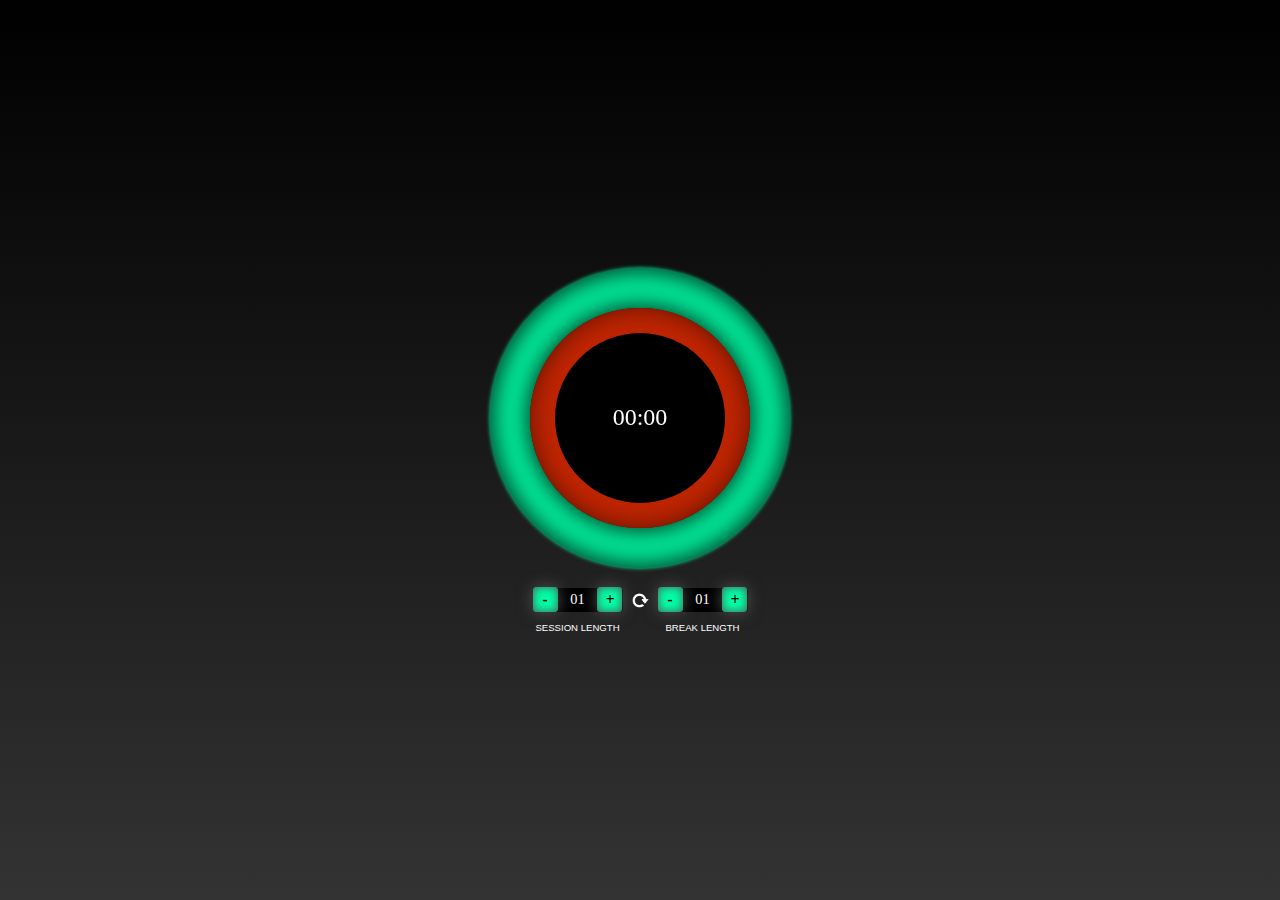
<file: index.html>
<!DOCTYPE html>
<html>
    <head>
        <meta charset="utf-8">
        <meta http-equiv="X-UA-Compatible" content="IE=edge,chrome=1">
        <title>Freecodecamp Pomodoro Clock</title>
        <meta name="viewport" content="width=device-width">
        <link rel="stylesheet" href="assets/css/main.css">



    </head>
    <body>
        <div class="main-wrapper">

  <div class="container"><div class="wrapper"><div class="bg-glow"><div class="session"><div class="mask full"><div class="fill"></div></div><div class="mask half"><div class="fill"></div><div class="fill fix"></div></div></div><div class="maskContainer"></div><div class="maskContainer2"></div><div class="sessionTimer"><div class="min"></div><div class="sec"></div></div><div class="break"><div class="mask full"><div class="fill"></div></div><div class="mask half"><div class="fill"></div><div class="fill fix"></div></div></div><div class="breakMask"><div class="breakTimer"><div class="min"></div><div class="sec"></div></div></div></div><div class="controls"><div class="sessionContainer"><div class="sessionInterval"><div class="minus msession">-</div><div class="sessionCount"></div><div class="plus psession">+</div></div><div class="header">SESSION LENGTH</div></div><div class="resetAll"></div><div class="breakContainer"><div class="breakInterval"><div class="minus mbreak">-</div><div class="breakCount"></div><div class="plus pbreak">+</div></div><div class="header">BREAK LENGTH</div></div></div></div></div>

</div>




        <script src="https://ajax.googleapis.com/ajax/libs/jquery/3.1.0/jquery.min.js"></script>
        <script type="text/javascript" src="assets/js/functions.js"></script>
    </body>
</html>
</file>
<file: assets/css/main.css>
@import 'https://fonts.googleapis.com/css?family=Fira+Sans';
.container {
  display: -webkit-box;
  display: -webkit-flex;
  display: -ms-flexbox;
  display: flex;
  -webkit-box-orient: vertical;
  -webkit-box-direction: normal;
  -webkit-flex-direction: column;
      -ms-flex-direction: column;
          flex-direction: column;
  -webkit-box-pack: center;
  -webkit-justify-content: center;
      -ms-flex-pack: center;
          justify-content: center;
  -webkit-box-align: center;
  -webkit-align-items: center;
      -ms-flex-align: center;
          align-items: center;
  height: 100vh;
  width: 100vw; }

.wrapper {
  display: -webkit-box;
  display: -webkit-flex;
  display: -ms-flexbox;
  display: flex;
  -webkit-box-orient: vertical;
  -webkit-box-direction: normal;
  -webkit-flex-direction: column;
      -ms-flex-direction: column;
          flex-direction: column;
  -webkit-box-pack: center;
  -webkit-justify-content: center;
      -ms-flex-pack: center;
          justify-content: center;
  -webkit-box-align: center;
  -webkit-align-items: center;
      -ms-flex-align: center;
          align-items: center;
  height: 400px;
  width: 330px; }

.bg-glow, .session, .maskContainer, .sessionMask, .break, .breakMask, .sessionTimer, .breakTimer {
  display: -webkit-box;
  display: -webkit-flex;
  display: -ms-flexbox;
  display: flex;
  -webkit-box-pack: center;
  -webkit-justify-content: center;
      -ms-flex-pack: center;
          justify-content: center;
  -webkit-box-align: center;
  -webkit-align-items: center;
      -ms-flex-align: center;
          align-items: center; }

.bg-glow {
  height: 300px;
  width: 300px;
  background-color: #252325;
  -webkit-border-radius: 50%;
          border-radius: 50%;
  -webkit-box-shadow: 0px 0px 4px #00FFA7;
          box-shadow: 0px 0px 4px #00FFA7; }
  .bg-glow .session {
    width: 300px;
    height: 300px;
    -webkit-border-radius: 50%;
            border-radius: 50%;
    -webkit-box-shadow: 0px 0px 30px black inset;
            box-shadow: 0px 0px 30px black inset; }
  .bg-glow .maskContainer {
    height: 220px;
    width: 220px;
    background-color: black;
    -webkit-border-radius: 50%;
            border-radius: 50%;
    -webkit-box-shadow: 0px 0px 30px black;
            box-shadow: 0px 0px 30px black;
    position: absolute;
    color: white; }
  .bg-glow .maskContainer2 {
    height: 170px;
    width: 170px;
    -webkit-border-radius: 50%;
            border-radius: 50%;
    position: absolute;
    cursor: pointer;
    z-index: 13; }
  .bg-glow .sessionTimer {
    position: absolute;
    color: white;
    font-size: 1.5em;
    font-family: verdana;
    cursor: pointer;
    z-index: 12; }
  .bg-glow .break {
    height: 220px;
    width: 220px;
    background-color: #FF3100;
    -webkit-border-radius: 50%;
            border-radius: 50%;
    -webkit-box-shadow: 0px 0px 40px rgba(0, 0, 0, 0.8) inset;
            box-shadow: 0px 0px 40px rgba(0, 0, 0, 0.8) inset;
    position: absolute; }
  .bg-glow .breakMask {
    height: 170px;
    width: 170px;
    background-color: black;
    -webkit-border-radius: 50%;
            border-radius: 50%;
    position: absolute;
    -webkit-box-shadow: 0px 0px 40px rgba(0, 0, 0, 0.4);
            box-shadow: 0px 0px 40px rgba(0, 0, 0, 0.4);
    cursor: pointer;
    color: white; }
    .bg-glow .breakMask .breakTimer {
      position: absolute;
      color: white;
      font-size: 1.5em;
      cursor: pointer; }

.session .mask, .session .fill {
  width: 300px;
  height: 300px;
  position: absolute;
  -webkit-border-radius: 50%;
          border-radius: 50%;
  -webkit-backface-visibility: hidden; }

.session .mask {
  clip: rect(0px, 300px, 300px, 150px); }
  .session .mask .fill {
    clip: rect(0px, 150px, 300px, 0px);
    background-color: #00FFA7; }

.fill {
  -webkit-box-shadow: 0px 0px 30px black inset;
          box-shadow: 0px 0px 30px black inset; }

.break .mask, .break .fill {
  width: 220px;
  height: 220px;
  position: absolute;
  -webkit-border-radius: 50%;
          border-radius: 50%; }

.break .mask {
  clip: rect(0px, 220px, 220px, 110px); }
  .break .mask .fill {
    clip: rect(0px, 110px, 220px, 0px);
    background-color: #FF3100; }

.shadow-glow {
  -webkit-animation-name: outerGlow;
  -webkit-animation-duration: 1s;
  -webkit-animation-fill-mode: forwards;
  -webkit-animation-play-state: running;
  -webkit-animation-iteration-count: infinite; }

@-webkit-keyframes outerGlow {
  0% {
    -webkit-box-shadow: 0px 0px 30px #00FFA7;
            box-shadow: 0px 0px 30px #00FFA7; }
  100% {
    -webkit-box-shadow: 0px 0px 10px #00FFA7;
            box-shadow: 0px 0px 10px #00FFA7; } }

.innerShadow {
  -webkit-animation-name: innerShadow;
  -webkit-animation-duration: 1s;
  -webkit-animation-fill-mode: forwards;
  -webkit-animation-play-state: running;
  -webkit-animation-iteration-count: infinite; }

@-webkit-keyframes innerShadow {
  0% {
    -webkit-box-shadow: 0px 0px 30px black;
            box-shadow: 0px 0px 30px black; }
  100% {
    -webkit-box-shadow: 0px 0px 10px black;
            box-shadow: 0px 0px 10px black; } }

.paused {
  -webkit-animation-play-state: paused !important;
          animation-play-state: paused !important; }

@-webkit-keyframes sessionAnimate180 {
  0% {
    -webkit-transform: rotate(0deg);
            transform: rotate(0deg); }
  100% {
    -webkit-transform: rotate(180deg);
            transform: rotate(180deg); } }

@-webkit-keyframes sessionAnimate360 {
  0% {
    -webkit-transform: rotate(0deg);
            transform: rotate(0deg); }
  100% {
    -webkit-transform: rotate(360deg);
            transform: rotate(360deg); } }

.wrapper .controls {
  display: -webkit-box;
  display: -webkit-flex;
  display: -ms-flexbox;
  display: flex;
  -webkit-box-pack: justify;
  -webkit-justify-content: space-between;
      -ms-flex-pack: justify;
          justify-content: space-between;
  margin-top: 20px;
  width: 215px;
  height: 45px; }
  .wrapper .controls .sessionContainer, .wrapper .controls .breakContainer {
    display: -webkit-box;
    display: -webkit-flex;
    display: -ms-flexbox;
    display: flex;
    -webkit-box-orient: vertical;
    -webkit-box-direction: normal;
    -webkit-flex-direction: column;
        -ms-flex-direction: column;
            flex-direction: column;
    -webkit-box-pack: justify;
    -webkit-justify-content: space-between;
        -ms-flex-pack: justify;
            justify-content: space-between;
    -webkit-box-align: center;
    -webkit-align-items: center;
        -ms-flex-align: center;
            align-items: center;
    height: 45px; }
    .wrapper .controls .sessionContainer .header, .wrapper .controls .breakContainer .header {
      font-size: 0.6em;
      color: white;
      font-family: sans-serif; }
  .wrapper .controls .sessionInterval, .wrapper .controls .breakInterval {
    display: -webkit-box;
    display: -webkit-flex;
    display: -ms-flexbox;
    display: flex;
    -webkit-box-pack: justify;
    -webkit-justify-content: space-between;
        -ms-flex-pack: justify;
            justify-content: space-between;
    -webkit-box-align: center;
    -webkit-align-items: center;
        -ms-flex-align: center;
            align-items: center;
    color: black;
    width: 90px;
    height: 24px;
    background-color: black;
    -webkit-border-radius: 4px;
            border-radius: 4px; }
    .wrapper .controls .sessionInterval .plus, .wrapper .controls .sessionInterval .minus, .wrapper .controls .breakInterval .plus, .wrapper .controls .breakInterval .minus {
      display: -webkit-box;
      display: -webkit-flex;
      display: -ms-flexbox;
      display: flex;
      -webkit-box-pack: center;
      -webkit-justify-content: center;
          -ms-flex-pack: center;
              justify-content: center;
      -webkit-box-align: center;
      -webkit-align-items: center;
          -ms-flex-align: center;
              align-items: center;
      height: 25px;
      width: 25px;
      -webkit-border-radius: 4px;
              border-radius: 4px;
      font-size: 1em;
      font-weight: bold;
      font-family: Verdana;
      cursor: pointer;
      -webkit-box-shadow: 0px 0px 15px  #525252, inset 0px 0px 10px #525252;
              box-shadow: 0px 0px 15px  #525252, inset 0px 0px 10px #525252; }
    .wrapper .controls .sessionInterval .sessionCount, .wrapper .controls .sessionInterval .breakCount, .wrapper .controls .breakInterval .sessionCount, .wrapper .controls .breakInterval .breakCount {
      font-family: Verdana;
      font-size: 0.9em;
      color: white; }
  .wrapper .controls .resetAll {
    height: 25px;
    width: 25px;
    cursor: pointer;
    background-image: url(../images/reset.png);
    background-size: contain; }

.msession, .psession {
  background-color: #00FFA7; }

.mbreak, .pbreak {
  background-color: #00FFA7; }

.alert {
  margin-bottom: 70px;
  font-size: 1.2em; }

body {
  margin: 0;
  padding: 0;
  height: 100vh;
  width: 100vw;
  background: -webkit-linear-gradient(270deg, black 0%, #333333 100%); }
</file>
